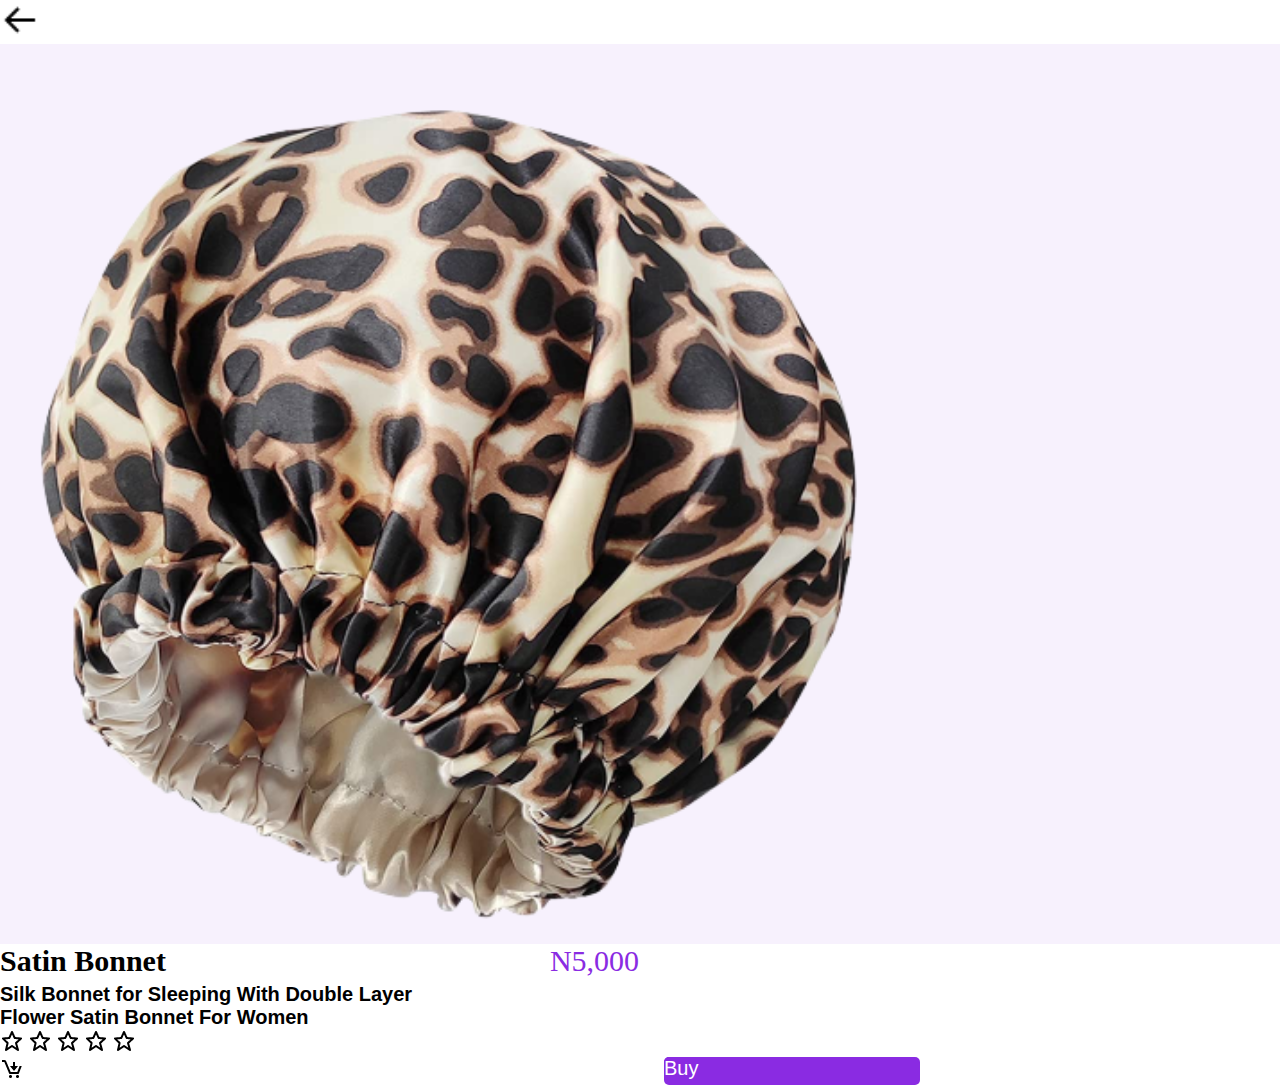
<file: cart.html>
<!DOCTYPE html>
<html lang="en">
<head>
    <meta charset="UTF-8">
    <meta http-equiv="X-UA-Compatible" content="IE=edge">
    <meta name="viewport" content="width=device-width, initial-scale=1.0">
    <title>curl beaute</title>
    <link rel="icon" type="icon" href="images/beauty logo.png"/>
    <!--bootstrap CSS only -->
<link href="https://cdn.jsdelivr.net/npm/bootstrap@5.2.3/dist/css/bootstrap.min.css" rel="stylesheet" integrity="sha384-rbsA2VBKQhggwzxH7pPCaAqO46MgnOM80zW1RWuH61DGLwZJEdK2Kadq2F9CUG65" crossorigin="anonymous">
<link rel="stylesheet" href="style.css"/>
</head>
<body>
    <section class="cartcontainer">
        <div class="back">
            <a href="homepage.html">   
            <img src="images/arrow-back-regular-24.png" class="bimg">
            </a>
            </div>
        <div class="cart">
            <div class="bonnet img-fluid">
            <img src="images/1 hair bonnet.png" class="img-responsive">
            </div>
            <div class="satinbonnet">
                <div class="sb">
                 <h3 class="sa">Satin Bonnet</h3>
                </div>
                <div class="priceC">
                <p>N5,000</p>
                </div>
            </div>
            <div>
                <h5 class="desc">
            Silk Bonnet for Sleeping With Double Layer</br>Flower Satin Bonnet For Women       
                </h5>
            </div>
            <div class="star">
            <img src="images/star-regular-24.png" class="st">
            <img src="images/star-regular-24.png">
            <img src="images/star-regular-24.png">
            <img src="images/star-regular-24.png">
            <img src="images/star-regular-24.png">

            </div>
          <div class="addImg">
            <div class="cartImg">
                <img src="images/cart-download-regular-24.png">
            </div>
            <div class="buy">
                <a href="#">
                <button type="submit" class="buy1">Buy</button>
                </a>
            </div>
          </div>
        </div>






    </section>
    









    <script src="index.js"></script>
    <!-- JavaScript Bundle with Popper -->
<script src="https://cdn.jsdelivr.net/npm/bootstrap@5.2.3/dist/js/bootstrap.bundle.min.js" integrity="sha384-kenU1KFdBIe4zVF0s0G1M5b4hcpxyD9F7jL+jjXkk+Q2h455rYXK/7HAuoJl+0I4" crossorigin="anonymous"></script> 
</body>
</html>
</file>
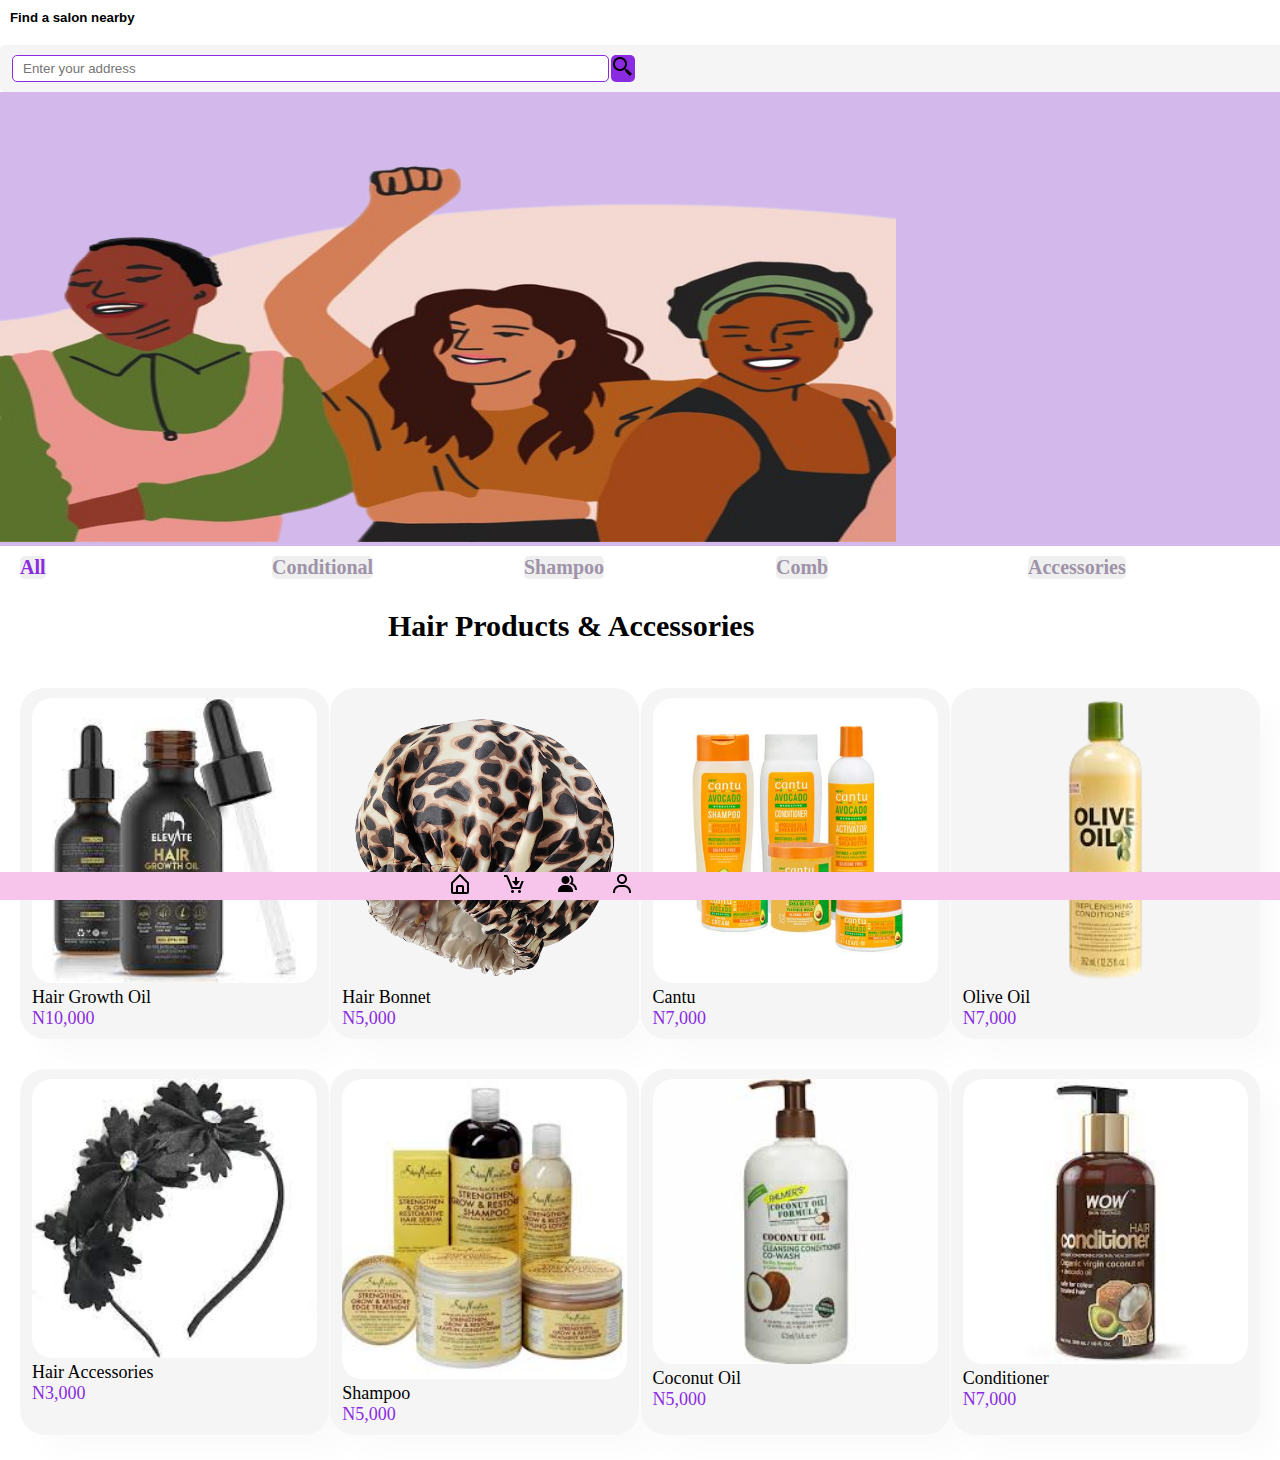
<file: homepage.html>
<!DOCTYPE html>
<html lang="en">
<head>
    <meta charset="UTF-8">
    <meta http-equiv="X-UA-Compatible" content="IE=edge">
    <meta name="viewport" content="width=device-width, initial-scale=1.0">
    <title>curl beaute</title>
    <link rel="icon" type="icon" href="images/beauty logo.png"/>
    <!--bootstrap CSS only -->
<link href="https://cdn.jsdelivr.net/npm/bootstrap@5.2.3/dist/css/bootstrap.min.css" rel="stylesheet" integrity="sha384-rbsA2VBKQhggwzxH7pPCaAqO46MgnOM80zW1RWuH61DGLwZJEdK2Kadq2F9CUG65" crossorigin="anonymous">
<link rel="stylesheet" href="style.css"/>
</head>
<body>
    <div class="maincontainer-fluid">
        <div class="find">
            <h5 class="findsal">
                Find a salon nearby
            </h5>
        </div>
     <div class="hpcontainer img-fluid">
        <table class="elementsContainer-fluid">
            <tr>
                <td>
                    <div class="enterAd">
                    
                    <input type="text" placeholder="Enter your address" class="search"></div>
                </td>   
                 <td>
                <div class="div-fb">  
             <button class="find-btn" type="submit" ><img src="images/search-alt-2-regular-24.png"></button></div>
                      
                 </td>
            </tr>
        </table>
     </div>
     
    <div class="subcontainer img-fluid">
        <img src="images/groupofladies.png" class="img-responsive res">
    
       <!---- <div class="homep">
           <p class="tote">Get free tote bag when</br> you join curl beaute</br>community</p>
        </div>-->
     </div>
    
    <div class="nav img-fluid">
        <div class="tcont">
            
                <div class="div-btn">
               <button type="submit" class="home-btn">All</button>
                </div>
                <div class="div-btn">
                <button type="submit" class="home-btn1">Conditional</button>
                </div>
                <div class="div-btn">
                <button type="submit" class="home-btn2">Shampoo</button>
                </div>
                <div class="div-btn">
                <button type="submit" class="home-btn3">Comb</button>
                </div>
                <div class="div-btn">
                <button type="submit" class="home-btn4">Accessories</button>
                </div>

            
        </div>
        <!---
        <div class="heading">
        <h3>Hair types</h3></div>
        <div class="hairtype">
        <div class="ht">
           3A
        </div>
        <div class="ht">
           3B
        </div>
        <div class="ht">
           3C
        </div>

        </div>-->
        
    
    <section class="shop">
        <div class="pa">
            <h3 class="hpa">Hair Products & Accessories</h3>
        </div>

    <div class="pro-container">
      <div class="pro">
        <img src="images/oil.jpg">
        <div class="des">
            <span>Hair Growth Oil</span>
            <div class="price">
                N10,000
            </div>

        </div>
      </div>
      <div class="pro">
        <img src="images/1 hair bonnet.png">
        <div class="des">
            <span>Hair Bonnet</span>
            <div class="price">
                N5,000
            </div>

        </div>
      </div>
      <div class="pro">
        <img src="images/28181_5.jpg">
        <div class="des">
            <span>Cantu</span>
            <div class="price">
                N7,000
            </div>

        </div>
      </div>
      <div class="pro">
        <img src="images/olive oil.png">
        <div class="des">
            <span>Olive Oil</span>
            <div class="price">
                N7,000
            </div>

        </div>
      </div>
      <div class="pro">
        <img src="images/accce.jpg">
        <div class="des">
            <span>Hair Accessories</span>
            <div class="price">
                N3,000
            </div>
        </div>
      </div>
      <div class="pro">
        <img src="images/shampoo.jpg">
        <div class="des">
            <span>Shampoo</span>
            <div class="price">
                N5,000
            </div>

        </div>
      </div>
      <div class="pro">
        <img src="images/oill.jpg">
        <div class="des">
            <span>Coconut Oil</span>
            <div class="price">
                N5,000
            </div>

        </div>
      </div>
      <div class="pro">
        <img src="images/condi.jpg">
        <div class="des">
            <span>Conditioner</span>
            <div class="price">
                N7,000
            </div>

        </div>
      </div>
      
    </div>
    
    </div>
   

    </section>
   </div>
    <div class="footer">
        <div class="menu">
<a href="homepage.html">
    <img src="images/home-alt-regular-24.png">
</a>
        </div>
        <div class="menu1">
            <a href="cart.html" class="active">
                <img src="images/cart-download-regular-24.png">
            </a>
                    </div>
                    <div class="menu2">
                        <a href="group.html">
                            <img src="images/group-solid-24.png">
                        </a>
                                </div>
                                <div class="menu3">
                                    <a href="user.html">
                                        <img src="images/user-regular-24.png">
                                    </a>
                                            </div>
    
        


                                        </div>


        <!-- JavaScript Bundle with Popper -->
 <script src="https://cdn.jsdelivr.net/npm/bootstrap@5.2.3/dist/js/bootstrap.bundle.min.js" integrity="sha384-kenU1KFdBIe4zVF0s0G1M5b4hcpxyD9F7jL+jjXkk+Q2h455rYXK/7HAuoJl+0I4" crossorigin="anonymous"></script> 

</body>
</html>
</file>
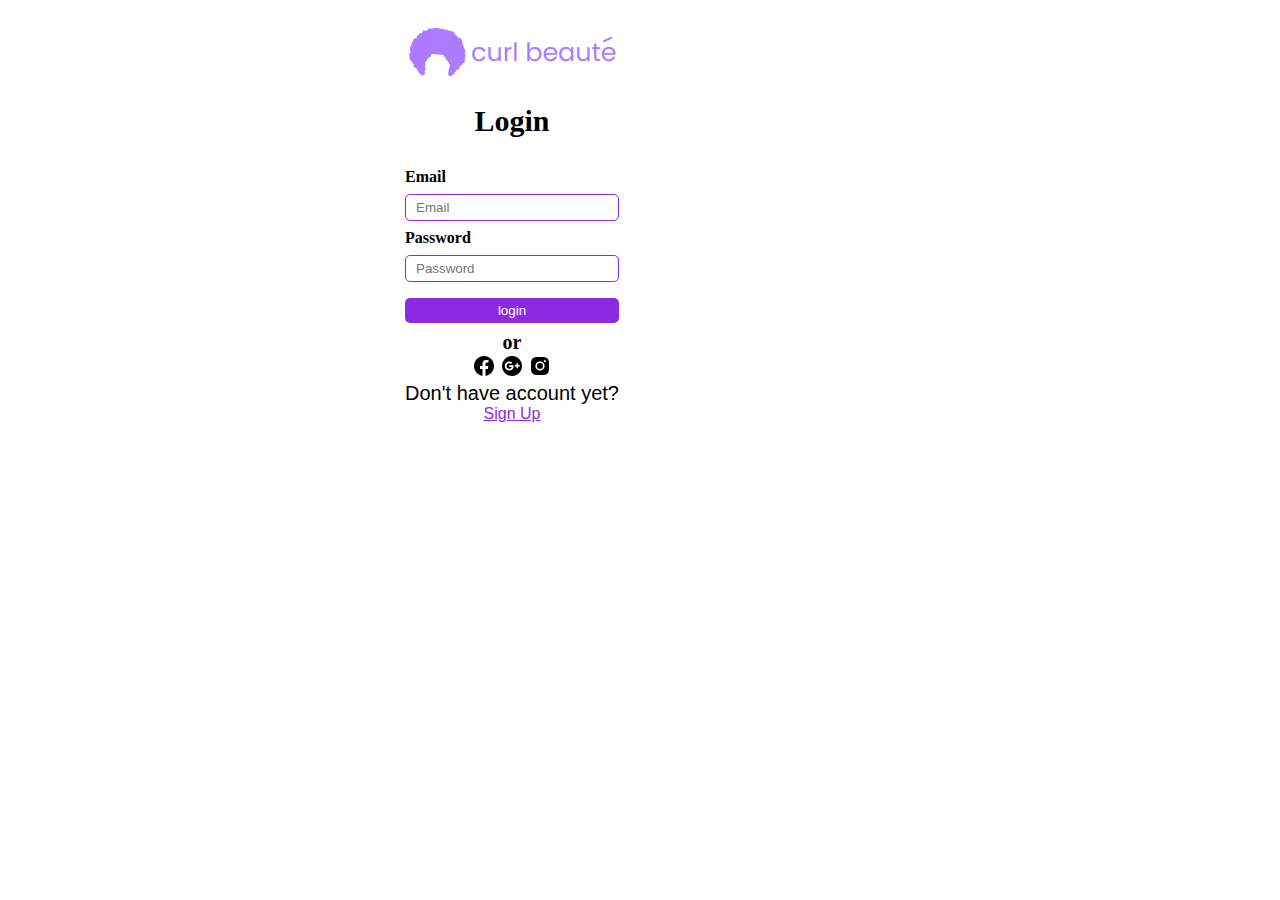
<file: login.html>
<!DOCTYPE html>
<html lang="en">
<head>
    <meta charset="UTF-8">
    <meta http-equiv="X-UA-Compatible" content="IE=edge">
    <meta name="viewport" content="width=device-width, initial-scale=1.0">
    <title>curl beaute</title>
    <link rel="icon" type="icon" href="images/beauty logo.png"/>
    <link href='https://unpkg.com/boxicons@2.1.4/css/boxicons.min.css' rel='stylesheet'/>
    <!--bootstrap CSS only -->
<link href="https://cdn.jsdelivr.net/npm/bootstrap@5.2.3/dist/css/bootstrap.min.css" rel="stylesheet" integrity="sha384-rbsA2VBKQhggwzxH7pPCaAqO46MgnOM80zW1RWuH61DGLwZJEdK2Kadq2F9CUG65" crossorigin="anonymous">
<link rel="stylesheet" href="style.css"/>
</head>
<body>

<div class="container">
<img src="images/beauty logo (1).png" class="logologin"/>
    
   <h2 class="loginh2">Login</h2>
<div class="login-cont">
    
   <form id="form" action="homepage.html" method="/">
    <div class="form-group">
        <label for="email"><b>Email</b></label></br>
        <input type="text" placeholder="Email" id="email" name="email" required>
    </div>
    <div class="form-group">
        <label for="pwd"><b>Password</b></label></br>
        <input type="text" placeholder="Password" id="pwd" name="pwd" required>
        <div id="error"></div>
    </div>
    <div class="form-group">
        <a href="homepage.html">
        <button type="submit" class="full-btn" id="submit">login</button>
        </a>
    </div>
    <div class="content">
     <h3 class="or" >or</h3>
     <img src="images/facebook-circle-logo-24.png"/>
     <img src="images/google-plus-circle-logo-24.png"/>
     <img src="images/instagram-alt-logo-24.png"/>
     <p class="account">Don't have account yet?</p>
     <a href="signup.html" class="sign">Sign Up</a>
    </div>





   </form>
</div>

</div>

   </div>





    
    
    <script src="index.js"></script>
    <!-- JavaScript Bundle with Popper -->
 <script src="https://cdn.jsdelivr.net/npm/bootstrap@5.2.3/dist/js/bootstrap.bundle.min.js" integrity="sha384-kenU1KFdBIe4zVF0s0G1M5b4hcpxyD9F7jL+jjXkk+Q2h455rYXK/7HAuoJl+0I4" crossorigin="anonymous"></script> 
 
</body>
</html>
</file>
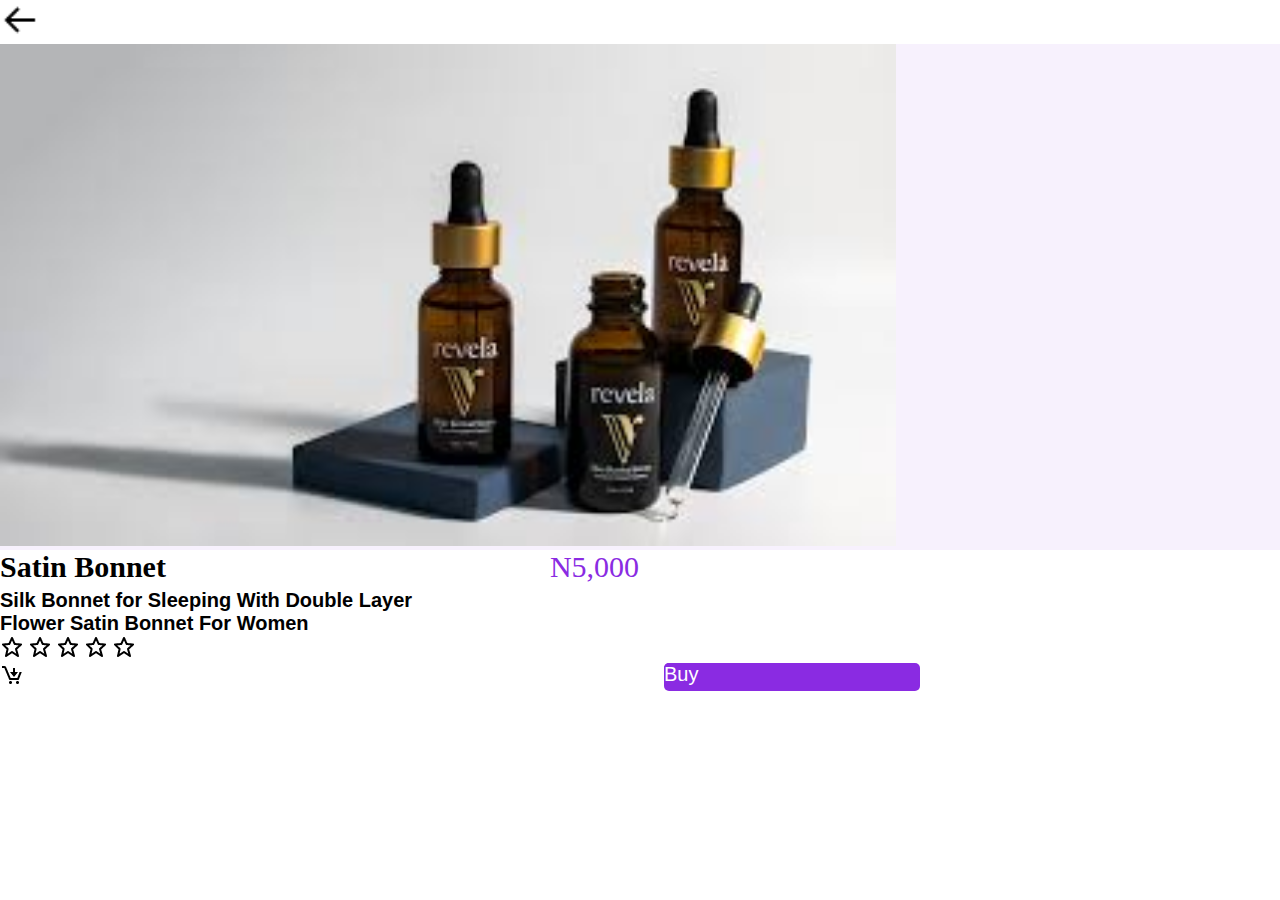
<file: oil.html>
<!DOCTYPE html>
<html lang="en">
<head>
    <meta charset="UTF-8">
    <meta http-equiv="X-UA-Compatible" content="IE=edge">
    <meta name="viewport" content="width=device-width, initial-scale=1.0">
    <title>curl beaute</title>
    <link rel="icon" type="icon" href="images/beauty logo.png"/>
    <!--bootstrap CSS only -->
<link href="https://cdn.jsdelivr.net/npm/bootstrap@5.2.3/dist/css/bootstrap.min.css" rel="stylesheet" integrity="sha384-rbsA2VBKQhggwzxH7pPCaAqO46MgnOM80zW1RWuH61DGLwZJEdK2Kadq2F9CUG65" crossorigin="anonymous">
<link rel="stylesheet" href="style.css"/>
</head>
<body>
    <section class="cartcontainer">
        <div class="back">
            <a href="homepage.html">   
            <img src="images/arrow-back-regular-24.png" class="bimg">
            </a>
            </div>
        <div class="cart">
            <div class="bonnet img-fluid">
            <img src="images/oil2.jpg" class="img-responsive">
            </div>
            <div class="satinbonnet">
                <div class="sb">
                 <h3 class="sa">Satin Bonnet</h3>
                </div>
                <div class="priceC">
                <p>N5,000</p>
                </div>
            </div>
            <div>
                <h5 class="desc">
            Silk Bonnet for Sleeping With Double Layer</br>Flower Satin Bonnet For Women       
                </h5>
            </div>
            <div class="star">
            <img src="images/star-regular-24.png" class="st">
            <img src="images/star-regular-24.png" class="st">
            <img src="images/star-regular-24.png" class="st">
            <img src="images/star-regular-24.png" class="st">
            <img src="images/star-regular-24.png" class="st">

            </div>
          <div class="addImg">
            <div class="cartImg">
                <img src="images/cart-download-regular-24.png">
            </div>
            <div class="buy">
                <a href="#">
                <button type="submit" class="buy1">Buy</button>
                </a>
            </div>
          </div>
        </div>






    </section>
    









    <script src="index.js"></script>
    <!-- JavaScript Bundle with Popper -->
<script src="https://cdn.jsdelivr.net/npm/bootstrap@5.2.3/dist/js/bootstrap.bundle.min.js" integrity="sha384-kenU1KFdBIe4zVF0s0G1M5b4hcpxyD9F7jL+jjXkk+Q2h455rYXK/7HAuoJl+0I4" crossorigin="anonymous"></script> 
</body>
</html>
</file>
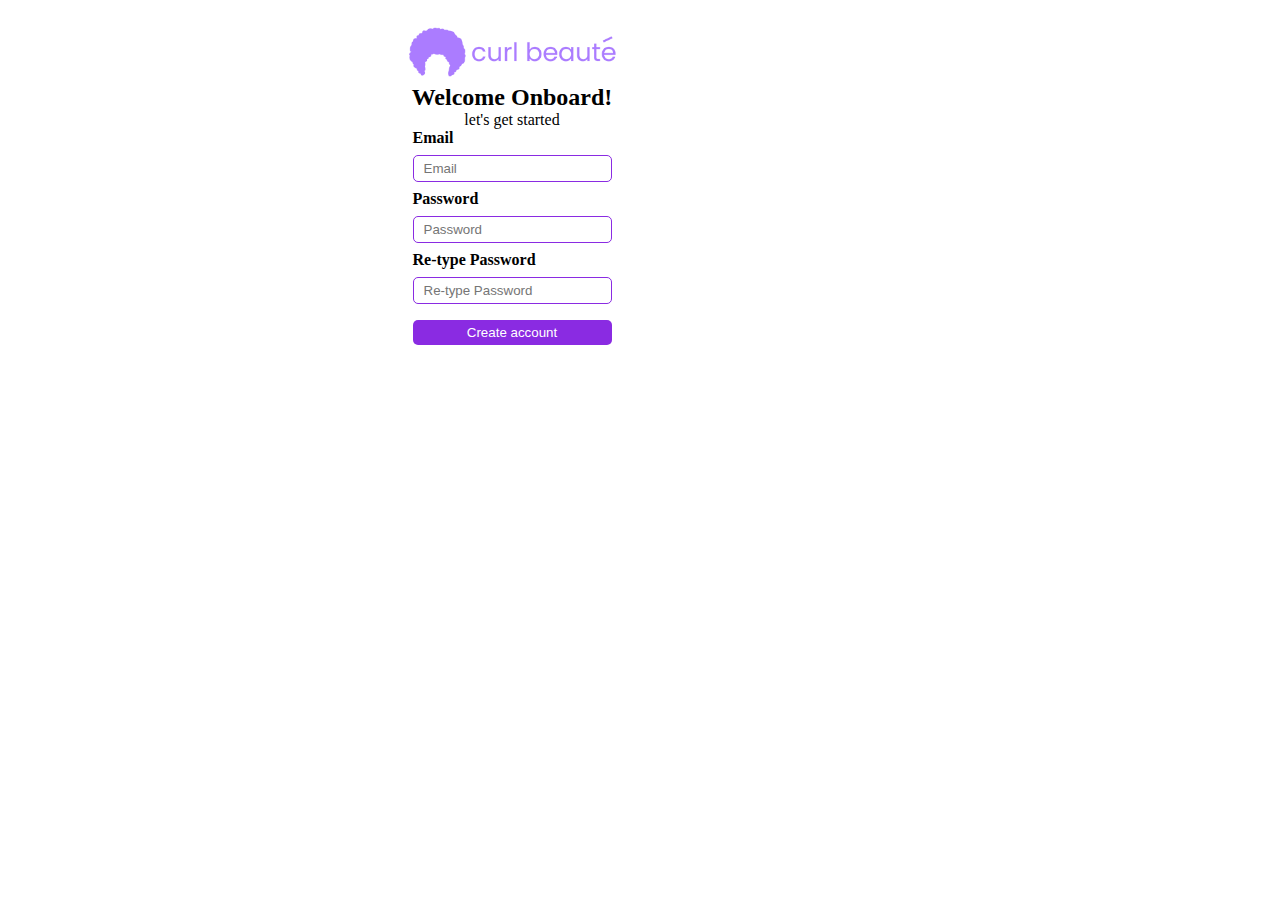
<file: signup.html>
<!DOCTYPE html>
<html lang="en">
<head>
    <meta charset="UTF-8">
    <meta http-equiv="X-UA-Compatible" content="IE=edge">
    <meta name="viewport" content="width=device-width, initial-scale=1.0">
    <title>Curl beaute</title>
    <link rel="icon" type="icon" href="images/beauty logo.png"/>
    <link href='https://unpkg.com/boxicons@2.1.4/css/boxicons.min.css' rel='stylesheet'/>
    <!--bootstrap CSS only -->
<link href="https://cdn.jsdelivr.net/npm/bootstrap@5.2.3/dist/css/bootstrap.min.css" rel="stylesheet" integrity="sha384-rbsA2VBKQhggwzxH7pPCaAqO46MgnOM80zW1RWuH61DGLwZJEdK2Kadq2F9CUG65" crossorigin="anonymous">
<link rel="stylesheet" href="style.css"/>
</head>
<body>
  <div class="container img-fluid">
    <img src="images/beauty logo (1).png" class="logologin"/>
    
   <h2>Welcome Onboard!</h2>
   <p>let's get started</p>
   
   <form id="signup" action="homepage.html" method="/">
    <div class="emailfield invalid">
        <label for="email"><b>Email</b></label></br>
        <input type="text" placeholder="Email" class="email" name="email" required>
        <div class="error-text">Please enter a valid email</div>
    </div>
    <div class="passfield">
        <label for="pwd"><b>Password</b></label></br>
        <input type="text" placeholder="Password" class="pwd" name="pwd" required>
        <div class="error-text">Please enter atleast 6 characters</div>
    </div>
    <div class="passfield2">
        <label for="pwd2"><b>Re-type Password</b></label></br>
        <input type="text" placeholder="Re-type Password" class="pwd2" name="pwd2" required>
        <div class="error-text">Password don't match</small>
    </div>
    <div class="form-group">
        <a href="homepage.html">
            <button type="submit" class="full-btn">Create account</button>
        
        </a>
    </div>
    


   <!-- JavaScript Bundle with Popper -->
 <script src="https://cdn.jsdelivr.net/npm/bootstrap@5.2.3/dist/js/bootstrap.bundle.min.js" integrity="sha384-kenU1KFdBIe4zVF0s0G1M5b4hcpxyD9F7jL+jjXkk+Q2h455rYXK/7HAuoJl+0I4" crossorigin="anonymous"></script> 
 
</body>
</html>
</file>
<file: style.css>
.slide2content{
    text-decoration: none;
    color: black;
    font-size: 40px;
    line-height: 30px;
    font-family: Arial, Helvetica, sans-serif;
    margin-top: 0%;

    
    
}
.logoImg{
    width: 30%;
   }
.slidepara{
    font-size: 20px;
    font-weight: 100px;
    line-height: 20px;
    
}
*{
    margin: 0;
    padding: 0;
}
.div-slide{
    margin-left: 20px;
    
}
.btn{
    background-color: blueviolet;
    text-align: right;
    color: white;
    display: flex;
}
.sl{
    display: flex;
    position: relative;
    margin-top: 50px;
    
    
}
.skip{
    color: black;
    font-size: 15px;
    
}
.link{
    position: absolute;
    bottom: 1px;
    right: 20px;
}
@media only screen and (max-width: 600px){
    .slide2content{
        text-decoration: none;
        color: black;
        font-size: 20px;
        line-height: 20px;
        font-family: Arial, Helvetica, sans-serif;
        margin-top: 0%;}
    
        .slidepara{
        font-size: 10px;
        font-weight: 100px;
        line-height: 10px;
        
}

       .logoImg{
        width: 40%;
       }
       com{
        margin-left: 20%;
        font-size: 12px;
       }
       rev{
        font-size: 12px;
       }
       line-com{
        font-size: 12px;
       }
}
.link1{
    position: absolute;
    bottom: 20%;
    right: 10px;
    text-decoration: none;
    
}


/* for styling for login page*/

.login-cont{
    padding: 10px;
    border: 20px;
    color:solid violet;
    box-sizing: border-box;
    margin-top: 20px;
}
.container{
    display: flex;
    flex-direction: column;
    justify-content: center;
    align-items: center;
    height: 100%;
    width: 80%;
}
input[type=text], input[type=password] {
    width: 100%;
    padding: 5px 10px;
    margin: 8px 0;
    display: inline-block;
    border: 1px solid blueviolet;
    box-sizing: border-box;
    border-radius: 5px;
}
.full-btn{
    width: 100%;
    padding: 5px 10px;
    margin: 8px 0;
    display: inline-block;
    background-color:  blueviolet;
    border: none;
    box-sizing: border-box;
    border-radius: 5px;
    color: white;
} 
.account{
    font-size: 20px;
    font-family: Arial, Helvetica, sans-serif;
    font-weight: 400;
}
.or{
    font-size:20px ;
}
.sign{
    color: blueviolet;
    font-family: Arial, Helvetica, sans-serif;
    font-weight: 500px;
}
.content{
    text-align: center;
    
}
.loginh2{
    font-family:'Times New Roman', Times, serif;
    font-size: 30px;
    font-weight: 800px;
    margin-top: 20px;
}





/*styling for  the homepage*/
.hpcontainer{
    margin-top: 20px;
    position: relative;
    width: 100%;
    min-width: 40%;
    height: 47px;
     padding: 0px 10px;
     border-radius: 5px;
     background-color: whitesmoke;
    }
    .elementsContainer{
    width: 100%;
    min-width: 50%;
    height: 100%;
    vertical-align: middle;
overflow-y: hidden;}

    #td .search{
        border: none;
         height:100%;
         width: 100%;}
.subcontainer{
    background-color: rgb(211, 185, 235);
    position: relative;
    min-width: 30% ;
    height: 50%;
    min-height: 20%;
    min-width: 50%;
}

.res{
    width: 50%;
    height:50vh;
    min-height: 30vh;
}
.enterAd{
    width: 300%;

}
.div-fb{
   position: absolute; 
   bottom:20% ;
   left: 47%;
}


/*.homep{
    position: absolute;
    bottom: 100px;
    left: 750px;

}*/
.tote{
    font-size: 25px;
    font-family: cursive;
}
.nav{
    
    margin: 10px;
}
.tcont{
    display: flex;
    margin: 0px;
}
.home-btn{
    border-radius: 5px;
    color: blueviolet;
    border: none;
    margin-right: 20px;
    font-size: 20px;
    font-family: serif;
    font-weight: 700;
    width: fit-content;
    
}
.home-btn1{
    border-radius: 5px;
    color: rgb(158, 147, 168);
    border: none;
    margin-right: 10px;
    font-size: 20px;
    font-family: serif;
    font-weight: 700;
    width: fit-content;
    
}
.home-btn2{
    border-radius: 5px;
    color: rgb(158, 147, 168);
    border: none;
    margin-right: 10px;
    font-size: 20px;
    font-family: serif;
    font-weight: 700;
    width: fit-content;
    
}
.home-btn3{
    border-radius: 5px;
    color: rgb(158, 147, 168);
    border: none;
    margin-right: 10px;
    font-size: 20px;
    font-family: serif;
    font-weight: 700;
    width: fit-content;
}
.home-btn4{
    border-radius: 5px;
    color: rgb(158, 147, 168);
    border: none;
    margin-right: 10px;
    font-size: 20px;
    font-family: serif;
    font-weight: 700;
    width: fit-content ;
}

.pro-container{
    display: flex;
    justify-content: space-between;
    padding-top: 20px;
    flex-wrap: wrap;
    margin: 10px;
}
.pro{
    width: 23%;
    min-width: 250px;
    padding: 10px 12px;
    
    background-color: whitesmoke;
    border-radius: 25px;
    cursor:pointer;
    box-shadow: 20px 20px 30px rgba(0, 0, 0, 0.02);
    margin: 15px 0px;
    transition: 0.2s ease;
}
.pro img{
    width: 100%;
    border-radius: 20px;
    background-color: whitesmoke;
    
}
.pro:hover{
    box-shadow: 20px 20px 30px rgba(0, 0, 0, 0.06);
}
.des{
    font-size: 18px;
    font-weight: 400;
    font-family: cursive;
}
.price{

    color: blueviolet;
}
.footer{
    background-color: rgb(247, 196, 236);
    display: flex;
    position: fixed;
    left: 0;
    bottom: 0;
    width: 100%;
    
}
.menu{
    margin-left:35%;
    margin-right: 30px;

    
    
}
.menu1{
    margin-right: 30px;
}
.menu2{
    margin-right: 30px;
}
.menu3{
    margin-right: 30px;
}
.div-btn{
    width: 100%;
    margin-left:10px;
}
.find-btn{
    background-color: blueviolet;
    border: none;
    border-radius: 5px;
    width: 100%;}
    
.find{
    margin-top: 10px;
    margin-left: 10px;
    font-family: Arial, Helvetica, sans-serif;
}
@media only screen and (max-width: 850px)
{
    .pro-container{
        display: flex;
        
        padding-top: 10px;
        flex-wrap: wrap;
        margin: 10px;
        width: 10%;
        
        
        
    }
    .maincontainer-fluid{
        width:100%;
        min-width: 50%;
    }
    .menu{
        margin-left: 20px;
        margin-right: 30px;}
    
    .pro{
        width: 20%;
        min-width: 200px;
        padding: 10px 12px;
        
        background-color: whitesmoke;
        border-radius: 25px;
        cursor:pointer;
        box-shadow: 20px 20px 30px rgba(0, 0, 0, 0.02);
        margin: 15px 0px;
        transition: 0.2s ease;}
           
        nav{
            display: block;
            width: 20%;
           }  
       enterAd{
        width: 50%;
       }
       .elementsContainer{
        width: 100%;
       }
       .hpcontainer{
        margin-top: 20px;
        
         position: relative;
         width: 37%;
        
         height: 47px;
         padding: 0px 10px;
         border-radius: 5px;
         background-color: whitesmoke;
        }
        .div-fb{
            position: absolute; 
            bottom: 10% ;
            left: 270% ;
        }
        home-btn{
            font-size: 10px;
            font-weight: 200px;
            margin-right: 2px;
            display: grid;
        }
        home-btn1{
            font-size: 10px;
            font-weight: 200px;
            margin-right: 2px;
        }
        home-btn2{
            font-size: 10px;
            font-weight: 400px;
            margin-right: 2px;
        }
        home-btn3{
            font-size: 10px;
            font-weight: 400px;
            margin-right: 2px;
        }
        home-btn4{
            font-size: 10px;
            font-weight: 400px;
            margin-right: 2px;
        }
        div-btn{
            width: 50%;
            margin-left: 5%;
        }
        tote{
            font-size: 15px;
            font-family: cursive;}
        
        }


/* cart page*/

*{
    margin: 0;
    padding: 0;
}

.img-responsive{
    width: 70%;
    min-width: 50%;
} 
 .sa{
    font-family: cursive;
    font-size: 30px;
    font-weight: 500px;
 }
.satinbonnet{
    display: flex;
}
.priceC{

    color: blueviolet;
    font-size: 30px;
    font-weight: 700px;
    margin-left: 30%;
    margin-bottom: 5px;
}
.bonnet{
    background-color: rgb(247, 241, 253);
}
.desc{
    font-size: 20px;
    font-family:Verdana, Geneva, Tahoma, sans-serif;

}
/*.caro{
    max-width: 100%;
    width: 80%;
    height: 80vh;
}*/

.addImg{
    display: flex;
}
.buy1{
    text-align: right;
    background-color: blueviolet;
    border-radius: 5px;
    color: white;
    border: none;
    font-size: 20px;
    text-align: right;
    
    }
.buy{
    background-color: blueviolet;
    border-radius: 5px;
    margin-left: 50%;
    width: 20%;
    
    }
 .st{
  color: yellow; 
  
} 
/* styling for group.html page*/
.top{
    display: flex;
}  
.back{
    width: 100%;
}
.bimg{
    width: 40px;
}
.ban{
    flex-direction: column;
    justify-content: center;
    align-items: flex-start;
    background-image: url("images/communitygirls.jpg");
    min-width: 30%;
    height: 60vh;
    background-size: cover;
    background-position: cover;
    background-position: center;
    padding: 20px;
    margin-bottom: 20px;
    opacity: 0.8 ;
    overflow: hidden;
} 
.memContainer{
    display: flex;
    flex-wrap: wrap;
    margin-top: 20px;
    justify-content: center;
}
.member{
    
    width: 20%;
    height: 20%;
    margin-right: 25px;

    
}
.memImage{
    max-width: 100%;
    max-height:100%;
    border-radius: 42%;
    margin-top: 20px;
}
.line-style{
    width: 100%;
}
.line{
    background-color: blueviolet;
    width: 100%;
    min-width: 50%;
    height: 10px;
}
.line-div{
    background-color: rgb(245, 234, 234);
    width:50% ;
    min-width: 25%;
    height: 10px;
}
.line-com{
    display: flex;
}
.com{
   margin-left: 35%;
   font-size: 30px;
   font-family: Arial, Helvetica, sans-serif;

}
.rev{
    font-size: 30px;
    font-family: Arial, Helvetica, sans-serif;
    margin-left: 10%;
}
.mName{
    font-family: Arial, Helvetica, sans-serif;
    font-size: 16px;
    text-align: center;
}
.banner-content{
    text-align: center;
    
   position: absolute;
   margin: 10%;
   margin-left: 30%;
   
}
.curl{
    font-weight: 900px;
    color: white;
    font-family: Arial, Helvetica, sans-serif;
    font-size: 40px;

}
.hundreds{
font-family: Arial, Helvetica, sans-serif;
font-size: 20px;
color: white;
}
.join-btn{
    text-align: end;
    

}
.jbutton
{
    background-color: blueviolet;
    color: white;
    width: 70px;
    border-radius: 5px;
    border: none;

}

/* styling for user page*/

@media only screen and (max-width: 600px)
{  sive{width: 100%;

}
.diy{
    width: 100%;
    height:50%;
}
.dyweek{
    font-size: 20px;
}



}
.pix{width: 10%;
    min-width: 250px;
    margin: 15px 0px;
    }
.pg{
    border-radius: 55%;
}
.greet{
    display: flex;
}
.hey{
    margin-top: 50px;
    margin-left: 0px;
}
.rad{
    margin-left: 20px;
}
.see{
    margin-left: 55%;
}
.edit{
    display: flex;
}
.datelink{
    margin-left: 20%;
}
.schedule{
    background-color: rgb(236, 225, 247);
    margin-left: 20px;
    margin-top: 20px;
    padding: 10px;
    border: 2px solid violet;
    width: 40%;
    height: 10%;
    min-width: 20%;
}
.edit-div{
    
    border: 2px solid violet;
    width: 50%;
    min-width: 40%;
    height: 10%;
    
}
.see3{
    padding: 0;
    
}
.user-container{
    margin-left: 20px;
}
.see3{
    margin-top: 30px;
}
.diy{
    display: flex;
    background-color: rgb(234, 218, 248);
    width: 50%;
    height: 30%;
}
.dyweek{
    margin-top: 30px;
    width: 40%;
    background-color: rgb(241, 231, 250);
}
.sive{
    width: 100%;
    
}
.hairtype{
    display: flex;
    width: 50%;
    height: 100%;
    margin-right: 30%;
    margin-left: 30%;
    justify-content: center;
}
.ht{
    border: 2px solid violet;
    width: 100%;
    
    height: 100%;
    margin-right: 40px;
    margin-top: 10%;
    text-align: center;
    align-items:flex-start;
    
}
.heading{
    margin-top: 20px;
    text-align: left;
    margin-left: 0%;
    font-family: Arial, Helvetica, sans-serif;
    padding: 0px;
}
.hpa{
    
    margin-top: 30px;
    justify-content: center;
    font-size: 30px;


}
.pa{
    margin-left: 30%;
}
 .error2{
    color: red;
    display: none;
}
.error-text{
    color: red;
    display: none;
}
.logologin{
    width: 25%;
    margin-top: 20px;
}
.login-cont{
    margin-top: 20px;
}
</file>
